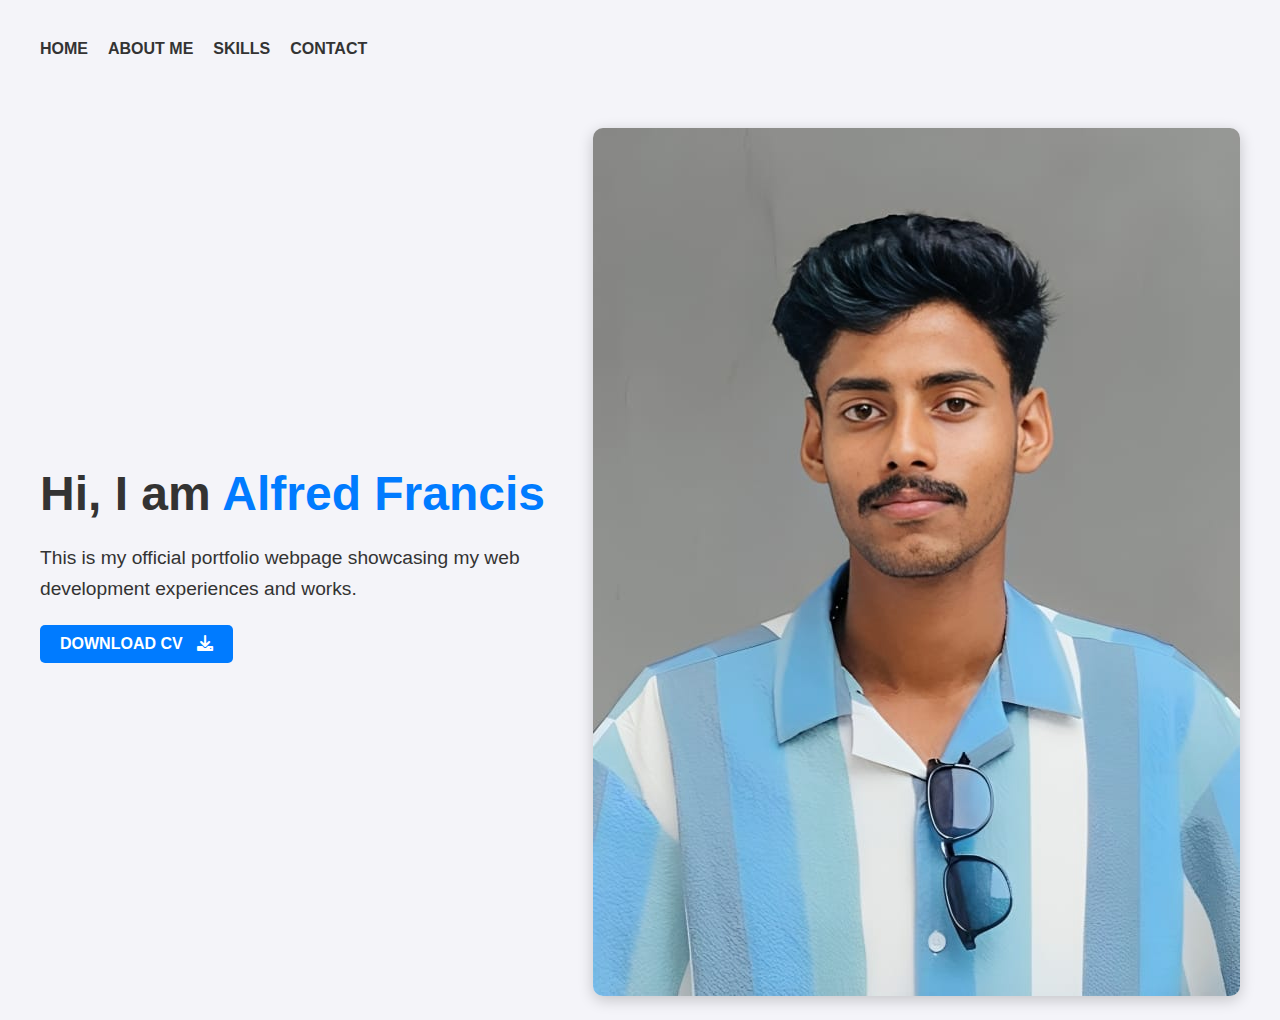
<file: index.html>
<!DOCTYPE html>
<html lang="en">
<head>
    <link rel="stylesheet" href="style.css">
    <meta charset="UTF-8">
    <meta name="viewport" content="width=device-width, initial-scale=1.0">
    <title>Alfred Francis - Portfolio</title>
    <link rel="stylesheet" href="https://cdnjs.cloudflare.com/ajax/libs/font-awesome/6.0.0/css/all.min.css">
</head>
<body>
    <div class="container">
        <!-- Navigation Bar -->
        <nav class="navbar">
            <ul class="list">
                <li class="listitem"><a href="#home" class="link">HOME</a></li>
                <li class="listitem"><a href="about.html" class="link">ABOUT ME</a></li>
                <li class="listitem"><a href="skill.html" class="link">SKILLS</a></li>
                <li class="listitem"><a href="contact.html" class="link">CONTACT</a></li>
            </ul>
        </nav>

        <!-- Hero Section -->
        <section class="hero">
            <div class="title">
                <h1 class="title-h">Hi, I am <span>Alfred Francis</span></h1>
                <p class="title-p">This is my official portfolio webpage showcasing my web development experiences and works.</p>
                <a href="#" download class="download">DOWNLOAD CV <i class="fas fa-download"></i></a>
            </div>
            <div class="image">
                <img class="img" src="techypng.webp" alt="Alfred Francis">
            </div>
        </section>
    </div>
</body>
</html>
</file>
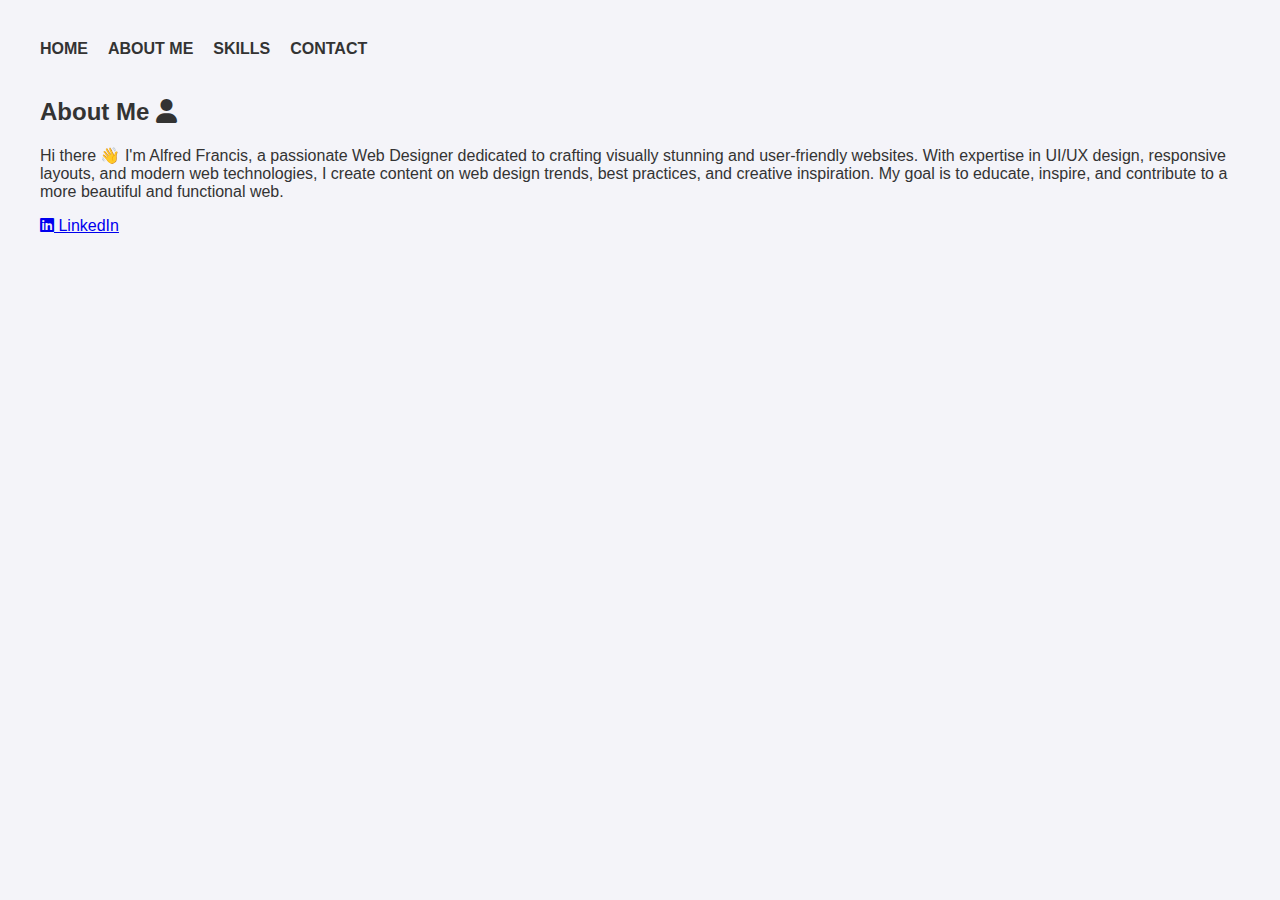
<file: about.html>
<!DOCTYPE html>
<html lang="en">
<head>
    <link rel="stylesheet" href="style.css">
    <meta charset="UTF-8">
    <meta name="viewport" content="width=device-width, initial-scale=1.0">
    <title>About Me - Alfred Francis</title>
    <link rel="stylesheet" href="https://cdnjs.cloudflare.com/ajax/libs/font-awesome/6.0.0/css/all.min.css">
</head>
<body>
    <div class="container">
        <!-- Navigation Bar -->
        <nav class="navbar">
            <ul class="list">
                <li class="listitem"><a href="index.html" class="link">HOME</a></li>
                <li class="listitem"><a href="about.html" class="link">ABOUT ME</a></li>
                <li class="listitem"><a href="skill.html" class="link">SKILLS</a></li>
                <li class="listitem"><a href="contact.html" class="link">CONTACT</a></li>
            </ul>
        </nav>

        <!-- About Section -->
        <section class="about">
            <h2>About Me <i class="fas fa-user"></i></h2>
            <p>Hi there 👋 I'm Alfred Francis, a passionate Web Designer dedicated to crafting visually stunning and user-friendly websites. With expertise in UI/UX design, responsive layouts, and modern web technologies, I create content on web design trends, best practices, and creative inspiration. My goal is to educate, inspire, and contribute to a more beautiful and functional web.</p>
            <a href="https://www.linkedin.com/in/alfred-francis-71a295334" target="_blank" class="social-link"><i class="fab fa-linkedin"></i> LinkedIn</a>
        </section>
    </div>
</body>
</html>
</file>
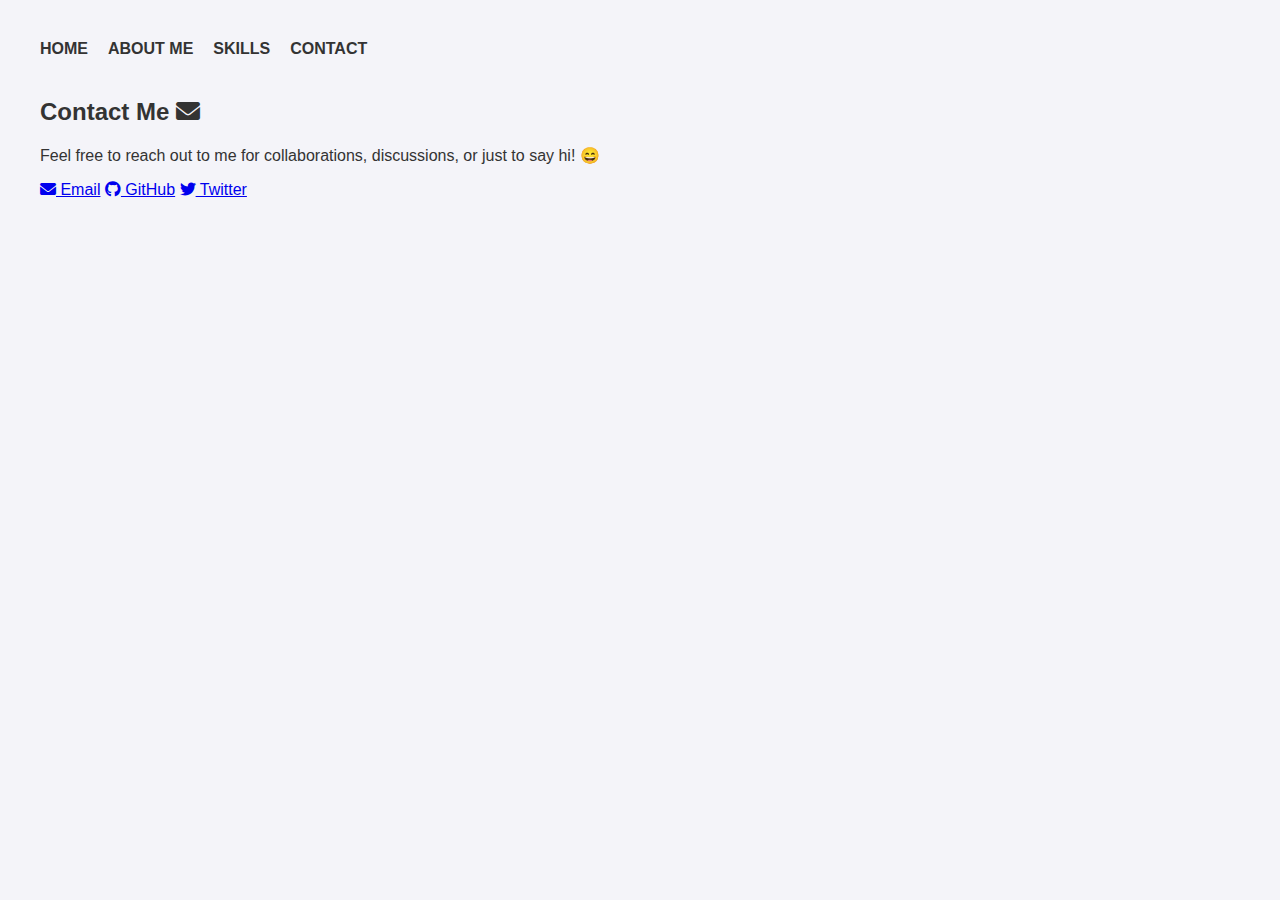
<file: contact.html>
<!DOCTYPE html>
<html lang="en">
<head>
    <link rel="stylesheet" href="style.css">
    <meta charset="UTF-8">
    <meta name="viewport" content="width=device-width, initial-scale=1.0">
    <title>Contact - Alfred Francis</title>
    <link rel="stylesheet" href="https://cdnjs.cloudflare.com/ajax/libs/font-awesome/6.0.0/css/all.min.css">
</head>
<body>
    <div class="container">
        <!-- Navigation Bar -->
        <nav class="navbar">
            <ul class="list">
                <li class="listitem"><a href="index.html" class="link">HOME</a></li>
                <li class="listitem"><a href="about.html" class="link">ABOUT ME</a></li>
                <li class="listitem"><a href="skill.html" class="link">SKILLS</a></li>
                <li class="listitem"><a href="contact.html" class="link">CONTACT</a></li>
            </ul>
        </nav>

        <!-- Contact Section -->
        <section class="contact">
            <h2>Contact Me <i class="fas fa-envelope"></i></h2>
            <p>Feel free to reach out to me for collaborations, discussions, or just to say hi! 😄</p>
            <div class="contact-links">
                <a href="mailto:alfredfrancis0012@gmail.com" class="social-link"><i class="fas fa-envelope"></i> Email</a>
                <a href="https://github.com/Alfred-Alfa" target="_blank" class="social-link"><i class="fab fa-github"></i> GitHub</a>
                <a href="https://twitter.com" target="_blank" class="social-link"><i class="fab fa-twitter"></i> Twitter</a>
            </div>
        </section>
    </div>
</body>
</html>
</file>
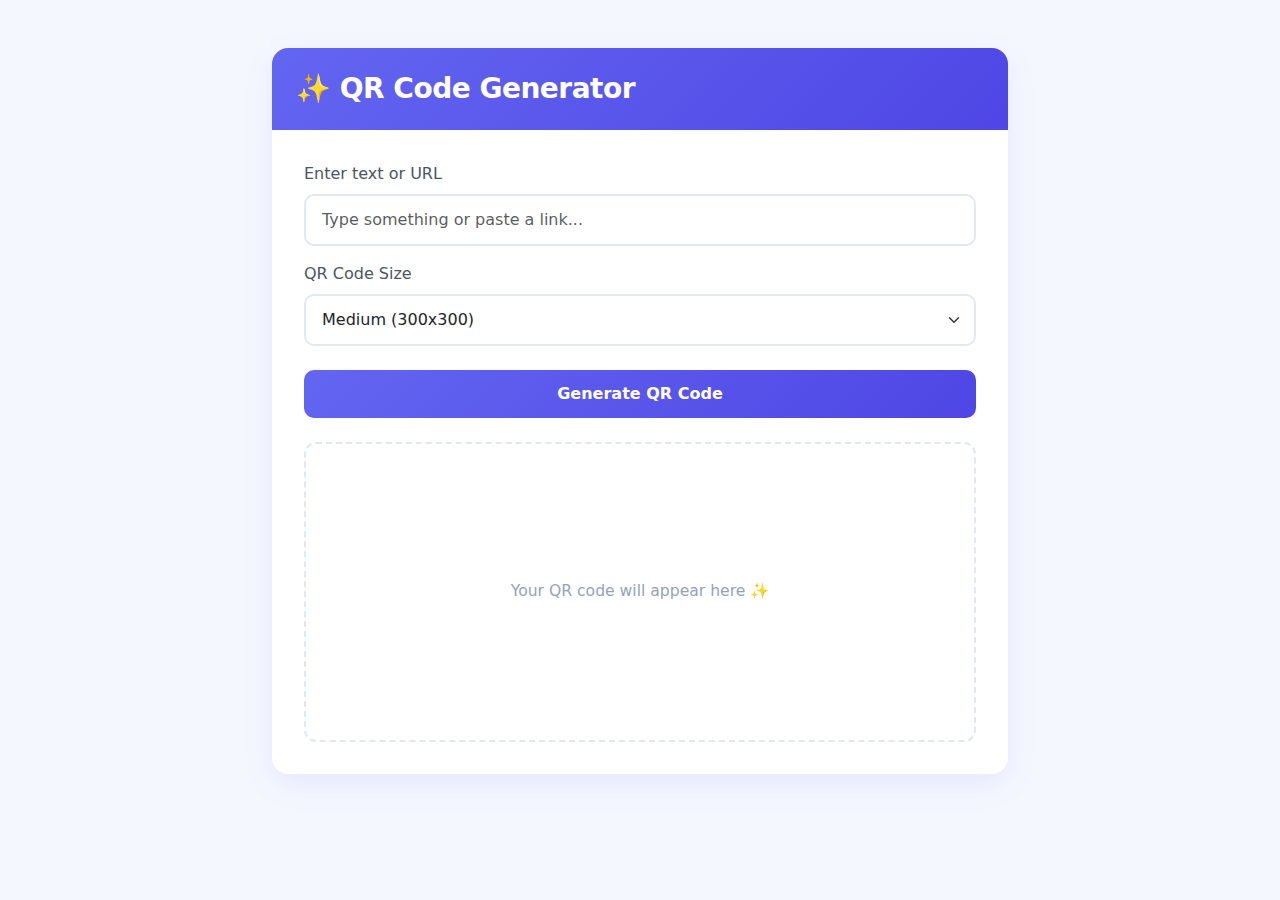
<file: QRcodegenerator.html>
<!DOCTYPE html>
<html lang="en">
<head>
    <meta charset="UTF-8">
    <meta name="viewport" content="width=device-width, initial-scale=1.0">
    <title>QR Code Generator</title>
    <link href="https://cdnjs.cloudflare.com/ajax/libs/bootstrap/5.3.2/css/bootstrap.min.css" rel="stylesheet">
    <style>
        :root {
            --primary-color: #6366f1;
            --secondary-color: #4f46e5;
            --accent-color: #818cf8;
            --background-color: #f5f7ff;
        }

        body {
            background: var(--background-color);
            font-family: 'Segoe UI', system-ui, -apple-system, sans-serif;
        }

        .card {
            border: none;
            border-radius: 16px;
            box-shadow: 0 10px 30px rgba(99, 102, 241, 0.1);
            overflow: hidden;
        }

        .card-header {
            background: linear-gradient(135deg, var(--primary-color), var(--secondary-color));
            padding: 1.5rem;
            border-bottom: none;
        }

        .card-header h3 {
            font-weight: 600;
            letter-spacing: -0.5px;
        }

        .form-control, .form-select {
            border-radius: 10px;
            padding: 0.75rem 1rem;
            border: 2px solid #e2e8f0;
            transition: all 0.3s ease;
        }

        .form-control:focus, .form-select:focus {
            border-color: var(--accent-color);
            box-shadow: 0 0 0 3px rgba(99, 102, 241, 0.1);
        }

        .btn-primary {
            background: linear-gradient(135deg, var(--primary-color), var(--secondary-color));
            border: none;
            padding: 0.75rem 1.5rem;
            border-radius: 10px;
            font-weight: 600;
            transition: all 0.3s ease;
        }

        .btn-primary:hover {
            transform: translateY(-2px);
            box-shadow: 0 4px 12px rgba(99, 102, 241, 0.2);
        }

        .btn-success {
            background: linear-gradient(135deg, #34d399, #10b981);
            border: none;
            padding: 0.75rem 1.5rem;
            border-radius: 10px;
            font-weight: 600;
            transition: all 0.3s ease;
        }

        .btn-success:hover {
            transform: translateY(-2px);
            box-shadow: 0 4px 12px rgba(16, 185, 129, 0.2);
        }

        .qr-container {
            min-height: 300px;
            display: flex;
            align-items: center;
            justify-content: center;
            background: white;
            border-radius: 12px;
            border: 2px dashed #e2e8f0;
            transition: all 0.3s ease;
        }

        .qr-container:hover {
            border-color: var(--accent-color);
        }

        .qr-image {
            max-width: 100%;
            height: auto;
            border-radius: 8px;
            transition: all 0.3s ease;
        }

        .loading-spinner {
            display: none;
            margin-right: 8px;
        }

        .form-label {
            font-weight: 500;
            color: #4b5563;
            margin-bottom: 0.5rem;
        }

        #placeholder {
            color: #94a3b8;
            font-size: 0.975rem;
        }

        .animate-pulse {
            animation: pulse 2s cubic-bezier(0.4, 0, 0.6, 1) infinite;
        }

        @keyframes pulse {
            0%, 100% {
                opacity: 1;
            }
            50% {
                opacity: .5;
            }
        }

        .card-body {
            padding: 2rem;
        }

        #downloadContainer {
            margin-top: 1.5rem;
        }
    </style>
</head>
<body>
    <div class="container py-5">
        <div class="row justify-content-center">
            <div class="col-md-8">
                <div class="card">
                    <div class="card-header">
                        <h3 class="mb-0 text-white">✨ QR Code Generator</h3>
                    </div>
                    <div class="card-body">
                        <form id="qrForm" class="mb-4">
                            <div class="mb-3">
                                <label for="text" class="form-label">Enter text or URL</label>
                                <input type="text" class="form-control" id="text" required
                                    placeholder="Type something or paste a link...">
                            </div>
                            <div class="mb-4">
                                <label for="size" class="form-label">QR Code Size</label>
                                <select class="form-select" id="size">
                                    <option value="150x150">Small (150x150)</option>
                                    <option value="300x300" selected>Medium (300x300)</option>
                                    <option value="500x500">Large (500x500)</option>
                                </select>
                            </div>
                            <button type="submit" class="btn btn-primary w-100">
                                <span class="spinner-border spinner-border-sm loading-spinner" role="status"></span>
                                Generate QR Code
                            </button>
                        </form>
                        
                        <div class="qr-container">
                            <p id="placeholder" class="mb-0">Your QR code will appear here ✨</p>
                            <img id="qrCode" class="qr-image" style="display: none;" alt="QR Code">
                        </div>
                        
                        <div id="downloadContainer" class="text-center" style="display: none;">
                            <a id="downloadBtn" class="btn btn-success w-100">
                                <svg xmlns="http://www.w3.org/2000/svg" width="16" height="16" fill="currentColor" class="bi bi-download me-2" viewBox="0 0 16 16">
                                    <path d="M.5 9.9a.5.5 0 0 1 .5.5v2.5a1 1 0 0 0 1 1h12a1 1 0 0 0 1-1v-2.5a.5.5 0 0 1 1 0v2.5a2 2 0 0 1-2 2H2a2 2 0 0 1-2-2v-2.5a.5.5 0 0 1 .5-.5z"/>
                                    <path d="M7.646 11.854a.5.5 0 0 0 .708 0l3-3a.5.5 0 0 0-.708-.708L8.5 10.293V1.5a.5.5 0 0 0-1 0v8.793L5.354 8.146a.5.5 0 1 0-.708.708l3 3z"/>
                                </svg>
                                Download QR Code
                            </a>
                        </div>
                    </div>
                </div>
            </div>
        </div>
    </div>

    <script>
        document.getElementById('qrForm').addEventListener('submit', async (e) => {
            e.preventDefault();
            
            const text = document.getElementById('text').value;
            const size = document.getElementById('size').value;
            const spinner = document.querySelector('.loading-spinner');
            const placeholder = document.getElementById('placeholder');
            const qrCode = document.getElementById('qrCode');
            const downloadContainer = document.getElementById('downloadContainer');
            
            // Show loading state
            spinner.style.display = 'inline-block';
            placeholder.style.display = 'block';
            placeholder.textContent = 'Generating your QR code...';
            placeholder.classList.add('animate-pulse');
            qrCode.style.display = 'none';
            downloadContainer.style.display = 'none';
            
            try {
                const qrUrl = `https://api.qrserver.com/v1/create-qr-code/?size=${size}&data=${encodeURIComponent(text)}`;
                
                qrCode.src = qrUrl;
                qrCode.onload = () => {
                    placeholder.style.display = 'none';
                    qrCode.style.display = 'block';
                    
                    const downloadBtn = document.getElementById('downloadBtn');
                    downloadBtn.href = qrUrl;
                    downloadBtn.download = 'qr-code.png';
                    downloadContainer.style.display = 'block';
                };
            } catch (error) {
                console.error('Error generating QR code:', error);
                placeholder.textContent = '❌ Error generating QR code. Please try again.';
                placeholder.classList.add('text-danger');
            } finally {
                spinner.style.display = 'none';
                placeholder.classList.remove('animate-pulse');
            }
        });
    </script>
</body>
</html>
</file>
<file: style.css>
/* General Styles */
body {
    font-family: 'Poppins', sans-serif;
    margin: 0;
    padding: 0;
    background-color: #f4f4f9;
    color: #333;
}

.container {
    max-width: 1200px;
    margin: 0 auto;
    padding: 20px;
}

/* Navigation Bar */
.navbar {
    display: flex;
    justify-content: space-between;
    align-items: center;
    padding: 20px 0;
}

.list {
    list-style: none;
    display: flex;
    gap: 20px;
    margin: 0;
    padding: 0;
}

.listitem .link {
    text-decoration: none;
    color: #333;
    font-weight: 600;
    transition: color 0.3s ease;
}

.listitem .link:hover {
    color: #007bff;
}

/* Hero Section */
.hero {
    display: flex;
    align-items: center;
    justify-content: space-between;
    margin-top: 50px;
}

.title {
    max-width: 600px;
}

.title-h {
    font-size: 3rem;
    margin: 0;
    line-height: 1.2;
}

.title-h span {
    color: #007bff;
}

.title-p {
    font-size: 1.2rem;
    margin: 20px 0;
    line-height: 1.6;
}

.download {
    display: inline-block;
    padding: 10px 20px;
    background-color: #007bff;
    color: #fff;
    text-decoration: none;
    border-radius: 5px;
    font-weight: 600;
    transition: background-color 0.3s ease;
}

.download:hover {
    background-color: #0056b3;
}

.download i {
    margin-left: 10px;
}

.image {
    flex-shrink: 0;
}

.img {
    max-width: 100%;
    height: auto;
    border-radius: 10px;
    box-shadow: 0 4px 15px rgba(0, 0, 0, 0.2);
    animation: float 3s ease-in-out infinite;
}

/* Floating Animation */
@keyframes float {
    0%, 100% {
        transform: translateY(0);
    }
    50% {
        transform: translateY(-10px);
    }
}

/* Responsive Design */
@media (max-width: 768px) {
    .hero {
        flex-direction: column;
        text-align: center;
    }

    .title-h {
        font-size: 2.5rem;
    }

    .title-p {
        font-size: 1rem;
    }

    .image {
        margin-top: 30px;
    }
}
</file>
